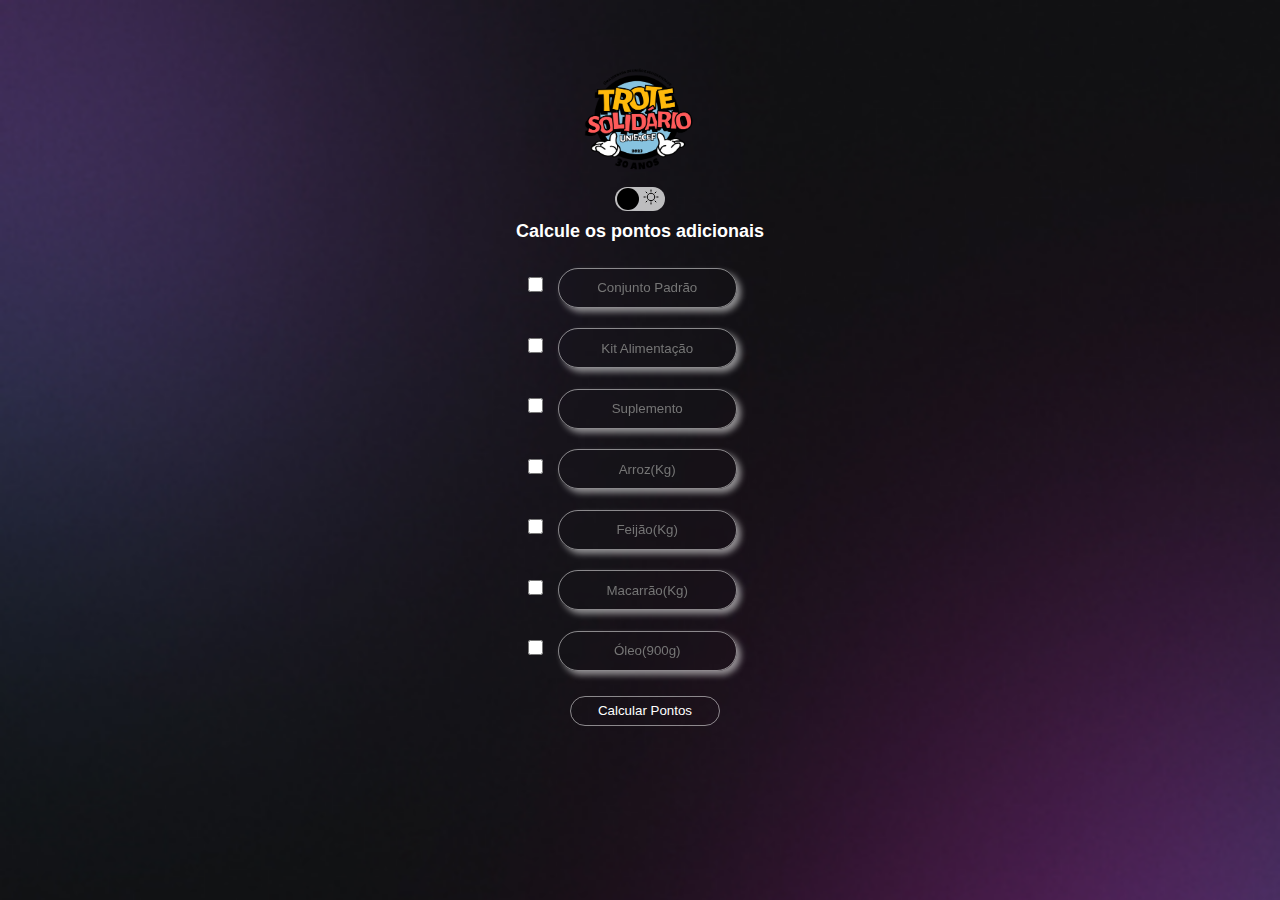
<file: adicional.html>
<!DOCTYPE html>
<html lang="pt-br">

<head>
    <meta charset="UTF-8">
    <meta http-equiv="X-UA-Compatible" content="IE=edge">
    <meta name="viewport" content="width=device-width, initial-scale=1.0">
    <link rel="icon" href="./assets/logo-trote.png" type="image/x-icon" />
    <link rel="stylesheet" href="styles.css">

    <title>Calculadora Pontos Adicionais</title>
</head>

<body>
    <div id="container">
        <div id="add">
            <div id="profile">
                <a href="index.html"><img src="./assets/logo-trote.png"
                alt="Trote Solidário 2023"/></a>
            </div>
            <div class="switch">
                <div class="botao">
                    <input type="checkbox" class="checkbox" id="chk">
                    <label class="label" for="chk">
                        <img id="moon" src="./assets/moon-stars.svg">
                        <i id="sun"><img src="./assets/sun.svg"></i>
                        <div class="ball"></div>
                    </label>
                </div>
            </div>
            <h1>Calcule os pontos adicionais</h1>
            <div class="inputGeral">
            <div>
                <input type="checkbox" onclick="Checked('padrao')" class="checkboxx" id="padrao">
                <input placeholder="Conjunto Padrão" class="entrada" type="number" id="qtdPadrao" disabled="true">
            </div>

            <div>
                <input type="checkbox" onclick="Checked('kits')" class="checkboxx" id="kits"> 
                <input placeholder="Kit Alimentação" class="entrada" type="number" id="qtdKits" disabled="true">
            </div>

            <div>
                <input type="checkbox" onclick="Checked('suplementos')" class="checkboxx" id="suplementos"> 
                <input placeholder="Suplemento" class="entrada" type="number" id="qtdSuplementos" disabled="true">
            </div>

            <div>
                <input type="checkbox" onclick="Checked('arroz')" class="checkboxx" id="arroz"> 
                <input placeholder="Arroz(Kg)" class="entrada" type="number" id="qtdArroz" disabled="true">
            </div>

            <div>
                <input type="checkbox" onclick="Checked('feijao')" class="checkboxx" id="feijao"> 
                <input placeholder="Feijão(Kg)" class="entrada" type="number" id="qtdFeijao" disabled="true">
            </div>
            <div>
                <input type="checkbox" onclick="Checked('macarrao')" class="checkboxx" id="macarrao"> 
                <input placeholder="Macarrão(Kg)" class="entrada" type="number" id="qtdMacarrao" disabled="true">
            </div>
            <div>
                <input type="checkbox" onclick="Checked('oleo')" class="checkboxx" id="oleo"> 
                <input placeholder="Óleo(900g)" class="entrada" type="number" id="qtdOleo" disabled="true">
            </div>
            <button onclick="calcularPont()">Calcular Pontos</button>
            <p id="total">
            
            </p>
            
        </div>
    </div>
    <script src="adicional.js"></script>
    <script src="script.js"></script>
</body>

</html>
</file>
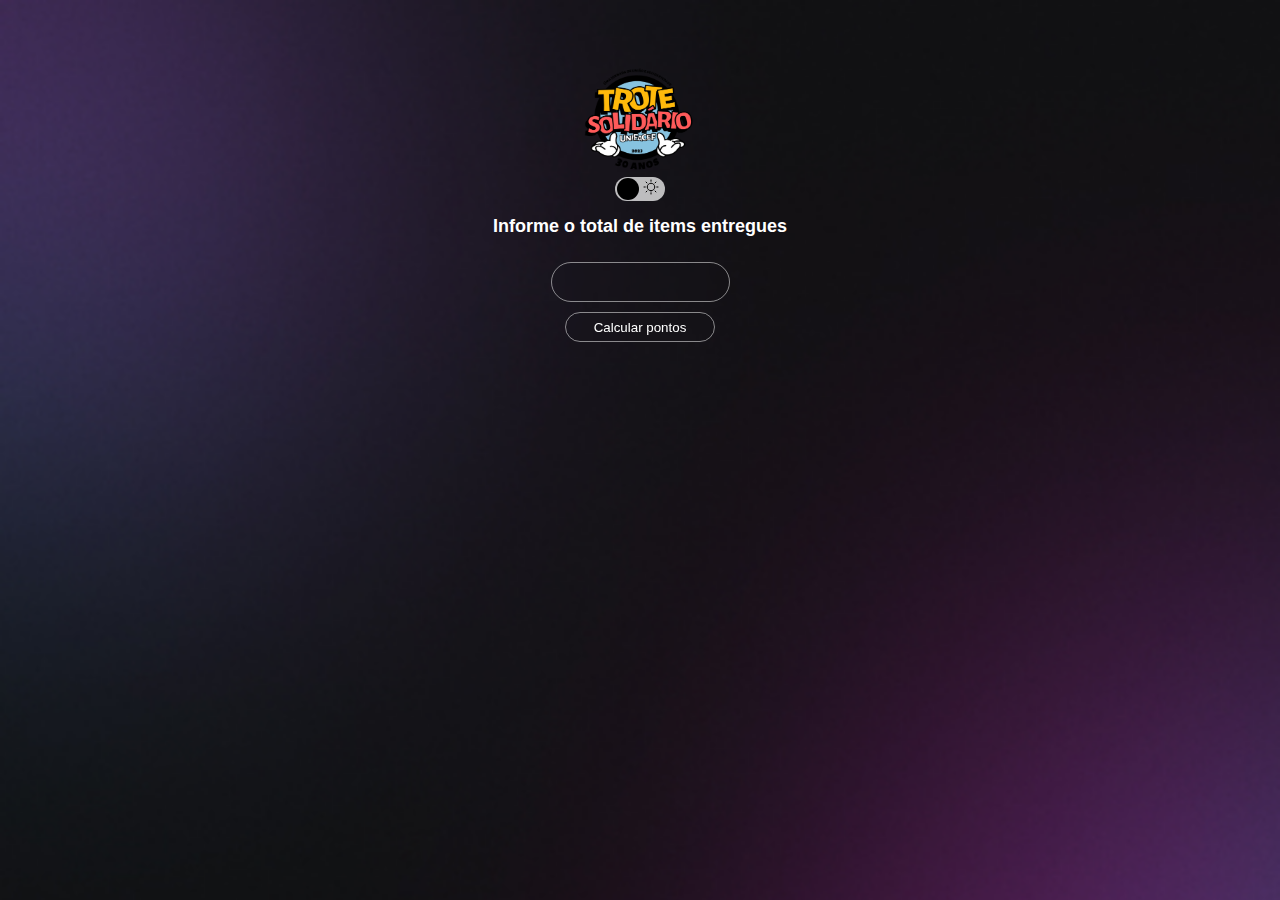
<file: condicional.html>
<!DOCTYPE html>
<html lang="pt-br">

<head>
    <meta charset="UTF-8">
    <meta http-equiv="X-UA-Compatible" content="IE=edge">
    <meta name="viewport" content="width=device-width, initial-scale=1.0">
    <link rel="icon" href="./assets/logo-trote.png" type="image/x-icon" />
    <title>Condicional</title>
    <link rel="stylesheet" href="styles.css">
</head>

<body>
    <div id="container">
        <div id="cond">
            <div id="profile">
                <a href="index.html"><img src="./assets/logo-trote.png" alt="Trote Solidário 2023" /></a>
            </div>
            <div id="switch">
                <input type="checkbox" class="checkbox" id="chk">
                <label class="label" for="chk">
                    <i id="moon"><img src="./assets/moon-stars.svg"></i>
                    <i id="sun"><img src="./assets/sun.svg"></i>
                    <div class="ball"></div>
                </label>
            </div>
            <h1>Informe o total de items entregues</h1>
            <input type="number" id="kits">
            <div>
                <button onclick="Condicional()">Calcular pontos</button>
            </div>
            <div>
                <p id="pontos"> </p>
            </div>
        </div>
    </div>

    <script src="condicional.js"></script>
    <script src="script.js"></script>
</body>

</html>
</file>
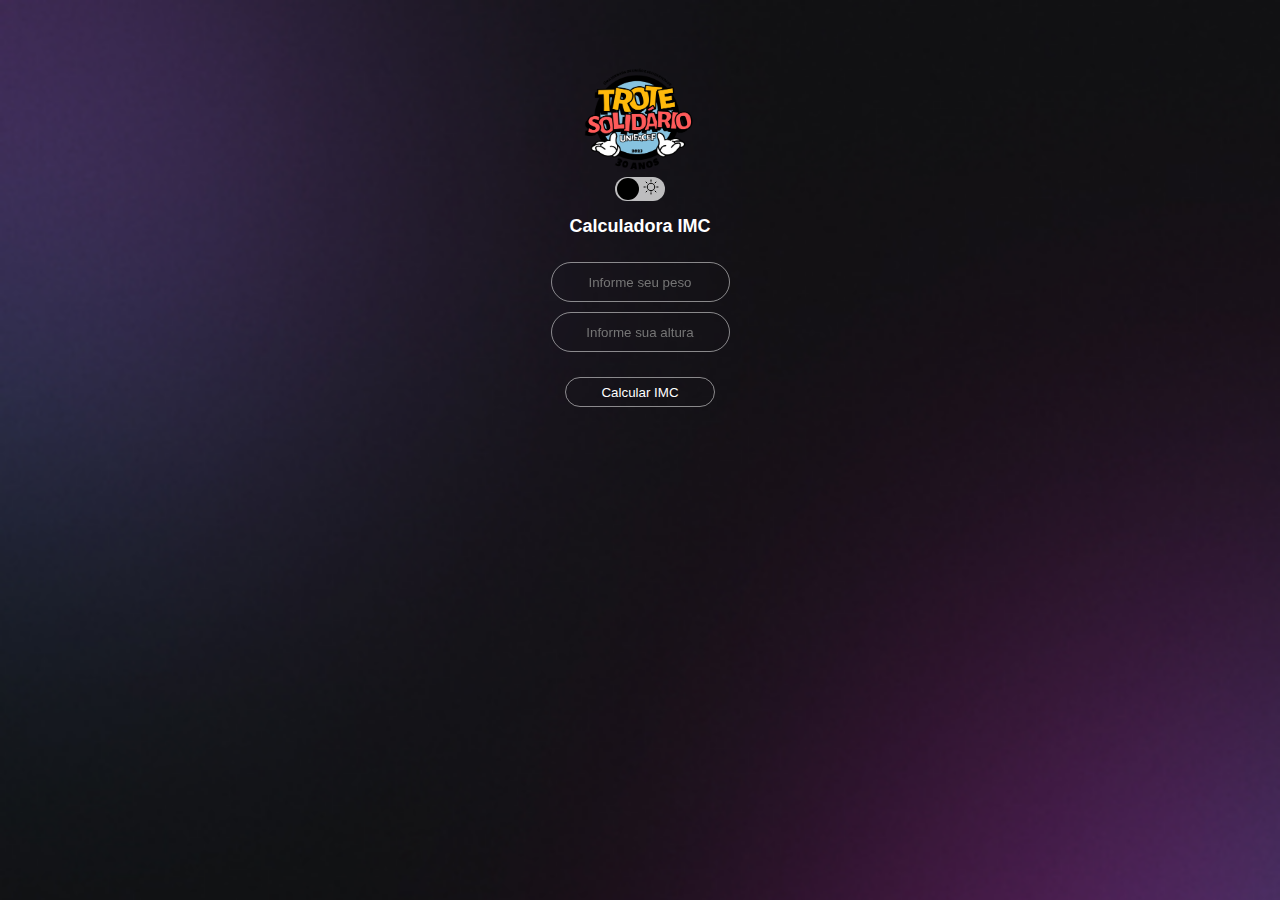
<file: imc.html>
<!DOCTYPE html>
<html lang="pt-br">

<head>
     <meta charset="UTF-8">
     <meta http-equiv="X-UA-Compatible" content="IE=edge">
     <meta name="viewport" content="width=device-width, initial-scale=1.0">
     <link rel="icon" href="./assets/logo-trote.png" type="image/x-icon" />
     <link rel="stylesheet" href="styles.css">
     <title>Calculadora do IMC</title>
</head>

<body>
     <div id="container">
          <div id="profile">
               <a href="index.html"><img src="./assets/logo-trote.png" alt="Trote Solidário 2023" /></a>
          </div>
          <div id="switch">
               <input type="checkbox" class="checkbox" id="chk">
               <label class="label" for="chk">
                    <i id="moon"><img src="./assets/moon-stars.svg"></i>
                    <i id="sun"><img src="./assets/sun.svg"></i>
                    <div class="ball"></div>
               </label>
          </div>
          <div id="imc">

               <h1>Calculadora IMC</h1>

               <div>
                    <input placeholder="Informe seu peso" type="number" id="peso">
               </div>
               <div>
                    <input placeholder="Informe sua altura" type="number" id="altura">
               </div>
               <div>
                    <!-- No clique do botão, chama-se a função calculaIMC localizado no arquivo .js -->
                    <button onclick="calculaIMC()">Calcular IMC</button>
               </div>
               <div>
                    <p id="total">

                    </p>
               </div>
          </div>
          <script src="./script.js"></script>
</body>

</html>
</file>
<file: styles.css>
* {
    margin: 0;
    padding: 0;
    box-sizing: border-box;
}

body * {
    font-family: 'Inter', sans-serif;
    color: var(--text-color)
}

:root{
    --text-color:white;  /*variavel para quando o tema da pagina for room, as letras serão pretas*/
    --background: url(./assets/bg-mobile.jpg);   /*Variavel para o fundo da pagina */ 
    --stroke-color: rgba(255, 255, 255, 0.5);     /*Variável para a borda dos links*/
    --surface-color: rgba(255, 255, 255, 0.5);     /*Variavel da superficie do fundo preto*/
    --surface-color-hover: rgba(255, 255, 255, 0.05); /*Variavel do mouse da superficie do fundo preto*/
    --highlight-color: rgba(255, 255, 255, 0.02); /* Variavel  que evidencia os icones da rede social do fundo preto*/
    --shadow-color: rgba(255, 255, 255, 0.521);
}

.light{
    --text-color:black; /*variavel para quando o tema da pagina for light, as letras serão pretas*/
    --background: url(./assets/bg-mobile-light.jpg);    /*Variavel para o fundo da pagina */ 
    --stroke-color: rgba(0, 0, 0, 0.5);     /*Variável para a borda dos links*/
    --surface-color: rgba(0, 0, 0, 0.05);   /*Variavel da superficie do fundo branco*/
    --surface-color-hover: rgba(0, 0, 0, 0.02); /*Variavel do mouse da superficie do fundo branco*/
    --highlight-color: rgba(0, 0, 0, 0.1); /* Variavel  que evidencia os icones da rede social do fundo branco*/
    --shadow-color: rgba(0, 0, 0, 0.521);
}
.switch{
    padding: 0 50%;
    margin: 10px auto;
}

.botao{
    margin-left: -25px;
}

.checkbox{
    opacity: 0;
    position: absolute;
}

.label{
    background-color: #ffffffb8;
    border-radius: 50px;
    cursor: pointer;
    margin: 0 auto;
    
    display: flex;
    align-items: center;
    justify-content: center;

    position: relative;
    height: 24px;
    width: 50px;
    transform: scale(1.0);
}

#moon{
    margin-right: 5px;
}

.label .ball{
    background-color: #000000;
    border-radius: 50%;
    position: absolute;
    top: 1px;
    left: 2px;

    height: 22px;
    width: 22px;

    transform: translate(0px);
    transition: transform 0.2s linear;
}

.checkbox:checked + .label .ball{
    transform: translate(24px);
}

body {
    background: var(--background);
    transition: background 0.2s linear;
    background-repeat: no-repeat;
    background-position: top center;
    background-size: cover;
}

#container {
    width: 360px;
    height: 712px;
    margin: 56px auto;
    text-align: center;
    padding: 12px 24px; /* 0 é top e bottom e 24px right e left*/
}

#profile img {
    width: 112px;
}

#profile p {
    font-weight: 500px;
    line-height: 24px;
}
ul{
    list-style: none;
    display: flex;
    flex-direction: column; /* Mostra a direção para aonde é o display*/ 
    gap: 16px;
    padding: 24px 0;
}

ul li a{
    display: flex;
    align-items: center; /* Alinhamento Vertical */
    justify-content: center; /* Alinhamnto Horizontal */
    padding: 16px 24px;

    background: var(--surface-color);
    border: 1px solid var(--stroke-color);
    border-radius: 30px;
    backdrop-filter: blur(4px);
    -webkit-backdrop-filter: blur(4px);

    text-decoration: none;
    font-weight: 500;
    transition: background 0.8s;
}

ul li a:hover{
    background: var(--surface-color-hover);
    border: 1.5px solid var(--text-color);

}

li {
    transition: .35s;
    cursor: pointer;
}

/* HOVER funciona pra quando o mouse estiver em cima da opção*/

ul:hover > :not(:hover){
    opacity: 0.7;
    transform: scale(0.9);
}

#social-links:hover > :not(:hover){
    opacity: 0.7;
    transform: scale(0.9);
}

#social-links{
    display: flex;
    justify-content: center;
    gap: 15px;
    padding: 14px 0;
    font-size: 24px;

    transition: .35s;
}

#social-links a{
    display: flex;
    align-items: center;
    justify-content: center;
    padding: 15px;
    border-radius: 50%;
    transition: background 0.2s;
}

#social-links a:hover{
    background: var(--highlight-color)
}

footer{
    padding: 24px 0;
    text-align: center;
    font-size: 12px;
}

/*#cond{
    display: flex;
    flex-direction: column;
    gap: 10px;
}*/

#cond input {
    background: transparent;
    border: 1px solid var(--stroke-color);
    border-radius: 30px;
    backdrop-filter: blur(4px);
    -webkit-backdrop-filter: blur(4px);
    height: 40px;
    margin-top: 10px;
    text-align: center;
}

#cond button {
    background: transparent;
    border: 1px solid var(--stroke-color);
    border-radius: 100px;
    backdrop-filter: blur(4px);
    -webkit-backdrop-filter: blur(4px);
    margin-top: 10px;
    width: 150px;
    height: 30px;
}

#cond p {
    margin-top: 10px;
    font-size: 15px;
    color: var(--text-color);
    text-shadow: var(--text-color) 0.1em 0.1em 1em;
}

#cond h1 {
    font-size: 18px;
    margin: 15px 0;
}

input::-webkit-outer-spin-button,
input::-webkit-inner-spin-button {
    -webkit-appearance: none;
    margin: 0;
}

#add input {
    background: transparent;
    border: 1px solid var(--stroke-color);
    border-radius: 30px;
    backdrop-filter: blur(4px);
    -webkit-backdrop-filter: blur(4px);
    height: 40px;
    margin-top: 10px;
    text-align: center;
    margin-left: 0px;
    color: var(--text-color);
}


#add button {
    margin-top: 25px;
    margin-left: 25px;
    width: 150px;
    height: 30px;
    border-radius: 100px;
    background: transparent;
    border: 1px solid var(--stroke-color);
    color: var(--text-color);
    margin-bottom: 20px;
}

#add h1{
    font-size: 18px;
    margin: 5px 0;
}

.inputGeral{
    margin-right: 15px;
}

#add .checkboxx {
    width: 15px;
    height: 15px;
    background-color: white;
    margin-right: 10px;
    margin-top: 30px;
}

#add .entrada {
    box-shadow: 4px 4px 6px var(--shadow-color);
    color: white;
}

#add input:disabled{
    cursor: not-allowed;
}

#add p {
    color: var(--text-color);
    text-shadow: var(--text-color) 0.1em 0.1em 1em;
    margin-left: 25px;
}

#imc button {
    margin-top: 25px;
    width: 150px;
    height: 30px;
    border-radius: 100px;
    background: transparent;
    border: 1px solid var(--stroke-color);
    color: var(--text-color);
    margin-bottom: 20px;
}

#imc p {
    color: var(--text-color);
    text-shadow: var(--text-color) 0.1em 0.1em 1em;
    margin-left: 25px;
}

#imc input {
    background: transparent;
    border: 1px solid var(--stroke-color);
    border-radius: 30px;
    backdrop-filter: blur(4px);
    -webkit-backdrop-filter: blur(4px);
    height: 40px;
    margin-top: 10px;
    text-align: center;
}

#imc h1{
    font-size: 18px;
    margin: 15px 0;
}


/*CSS TIMES*/

#containertim {
    
    width: 470px;
    height: 1600px;
    margin: 67px auto 0px;
    text-align: center;
    padding: 0 24px; /* 0 é top e bottom e 24px right e left*/
    
}

#containertim h2 {
    margin-top: 20px;
}

#tabela {
    margin: 30px auto;
    background-color: white;
    text-align: center;    
    border-radius: 10px;
    width: 400px;
    height: 500px;
    padding: 10px 10px;
    border-collapse: collapse;
    box-shadow: 7px 7px 7px 7px var(--shadow-color);
    
}

#laranja {
    background: #FF8C00;
}

#vermelha {
    background: #FF0000;
}

#roxa {
    background: #9400D3;
}

#amarela{
    background: #FFFF00;
}

#verde {
    background: #008000;
}

#tabela td {
    
    color: black;  
    padding: 0;
    padding: 5px 5px;
    text-align: center;
   border-bottom: 1px solid #020202;
   border-right: #020202 1px solid;

}

#tabela th {
    background-color: #043eaa;
    color: white;
    padding: 5px 5px;
  }

#tabela tr {
    border-radius: 15px;
    
}

/*CSS REGRAS*/

#regras {
    text-align: justify;
    width: 500px;

}

#regras h2 {
    text-align: center;
}

#tabela1 {
    margin: 30px auto;
    background-color: var(--background);
    text-align: center;    
    border-radius: 10px;
    width: 400px;
    height: 250px;
    padding: 10px 10px;
    border-collapse: collapse;
    box-shadow: 7px 7px 7px 7px var(--shadow-color);
    
}

#tabela1 td {
    
    color: var(--text-color); 
    padding: 0;
    padding: 5px 5px;
    text-align: center;
   border-bottom: 1px solid #020202;
   border-right: #020202 1px solid;
   

}

#tabela1 th {
    background-color: #043eaa;
    color: var(--text-color);
    padding: 5px 5px;
  }

#tabela1 tr {
    border-radius: 15px;
    
}

#tabela1 h5 {
    font-size: large;
}

#containerregra {

    width: 550px;
    height: 3750px;
    margin: 67px auto 0px;
    text-align: center;
    padding: 0 24px; /* 0 é top e bottom e 24px right e left*/
    justify-content: center;
    background: transparent;
    border-radius: 16px;
    backdrop-filter: blur(5px);
    -webkit-backdrop-filter: blur(5px);
    border: 1px solid var(--text-color);
}

#containerregra h2{
    margin-top: 15px;
}

#containerregra h4 {
    text-align: justify;
}

#certo {
    color: green;
}

#suple {
    margin: 30px auto;
    background-color: var(--background);
    text-align: justify;    
    border-radius: 10px;
    width: 500px;
    height: 360px;
    padding: 10px 10px;
    border-collapse: collapse;
    box-shadow: 7px 7px 7px 7px var(--table-color);
}

#pont {
    margin: 30px auto;
    background-color: var(--background);
    text-align: justify;    
    border-radius: 10px;
    width: 500px;
    height: 140px;
    padding: 10px 10px;
    border-collapse: collapse;
    box-shadow: 7px 7px 7px 7px var(--table-color);
}

/*CSS GINCANAS*/

#containerGincana {
    width: 550px;
    height: 2770px;
    margin: 67px auto 0px;
    text-align: center;
    padding: 0 24px; /* 0 é top e bottom e 24px right e left*/
    justify-content: center;
    background: transparent;
    border-radius: 16px;
    backdrop-filter: blur(5px);
    -webkit-backdrop-filter: blur(5px);
    border: 1px solid var(--text-color);
}

#containerGincana h2{
    margin-top: 20px;
    text-align: center;
}

#containerGincana h4 {
    text-align: justify;
}

#containerGincana h5 {
    text-align: center;
    font-size: medium;
}

#pontuacao {
    text-align: center;
}

#crit {
    text-align: center;
    font-size: large;
}

#adicionais {
    margin: 30px auto;
    background-color: var(--background);
    text-align: justify;    
    border-radius: 10px;
    width: 500px;
    height: 270px;
    padding: 10px 10px;
    border-collapse: collapse;
    box-shadow: 7px 7px 7px 7px var(--table-color);
}

#doacao {
    margin: 30px auto;
    background-color: var(--background);
    text-align: justify;    
    border-radius: 10px;
    width: 500px;
    height: 130px;
    padding: 10px 10px;
    border-collapse: collapse;
    box-shadow: 7px 7px 7px 7px var(--table-color);
}

/*CSS INTEGRAÇÃO*/

#containerint {
    width: 550px;
    height: 1150px;
    margin: 67px auto 0px;
    text-align: center;
    padding: 0 24px; /* 0 é top e bottom e 24px right e left*/
    justify-content: center;
    background: transparent;
    border-radius: 16px;
    backdrop-filter: blur(5px);
    -webkit-backdrop-filter: blur(5px);
    border: 1px solid var(--text-color);
}


#containerint h2{
    margin-top: 20px;
    text-align: center;
}

#containerint h4 {
    text-align: justify;
}

#containerint h5 {
    text-align: center;
    font-size: medint
}

#acao {
    margin: 30px auto;
    background-color: var(--background);
    text-align: justify;    
    border-radius: 10px;
    width: 500px;
    height: 120px;
    padding: 10px 10px;
    border-collapse: collapse;
    box-shadow: 7px 7px 7px 7px var(--table-color);
}
</file>
